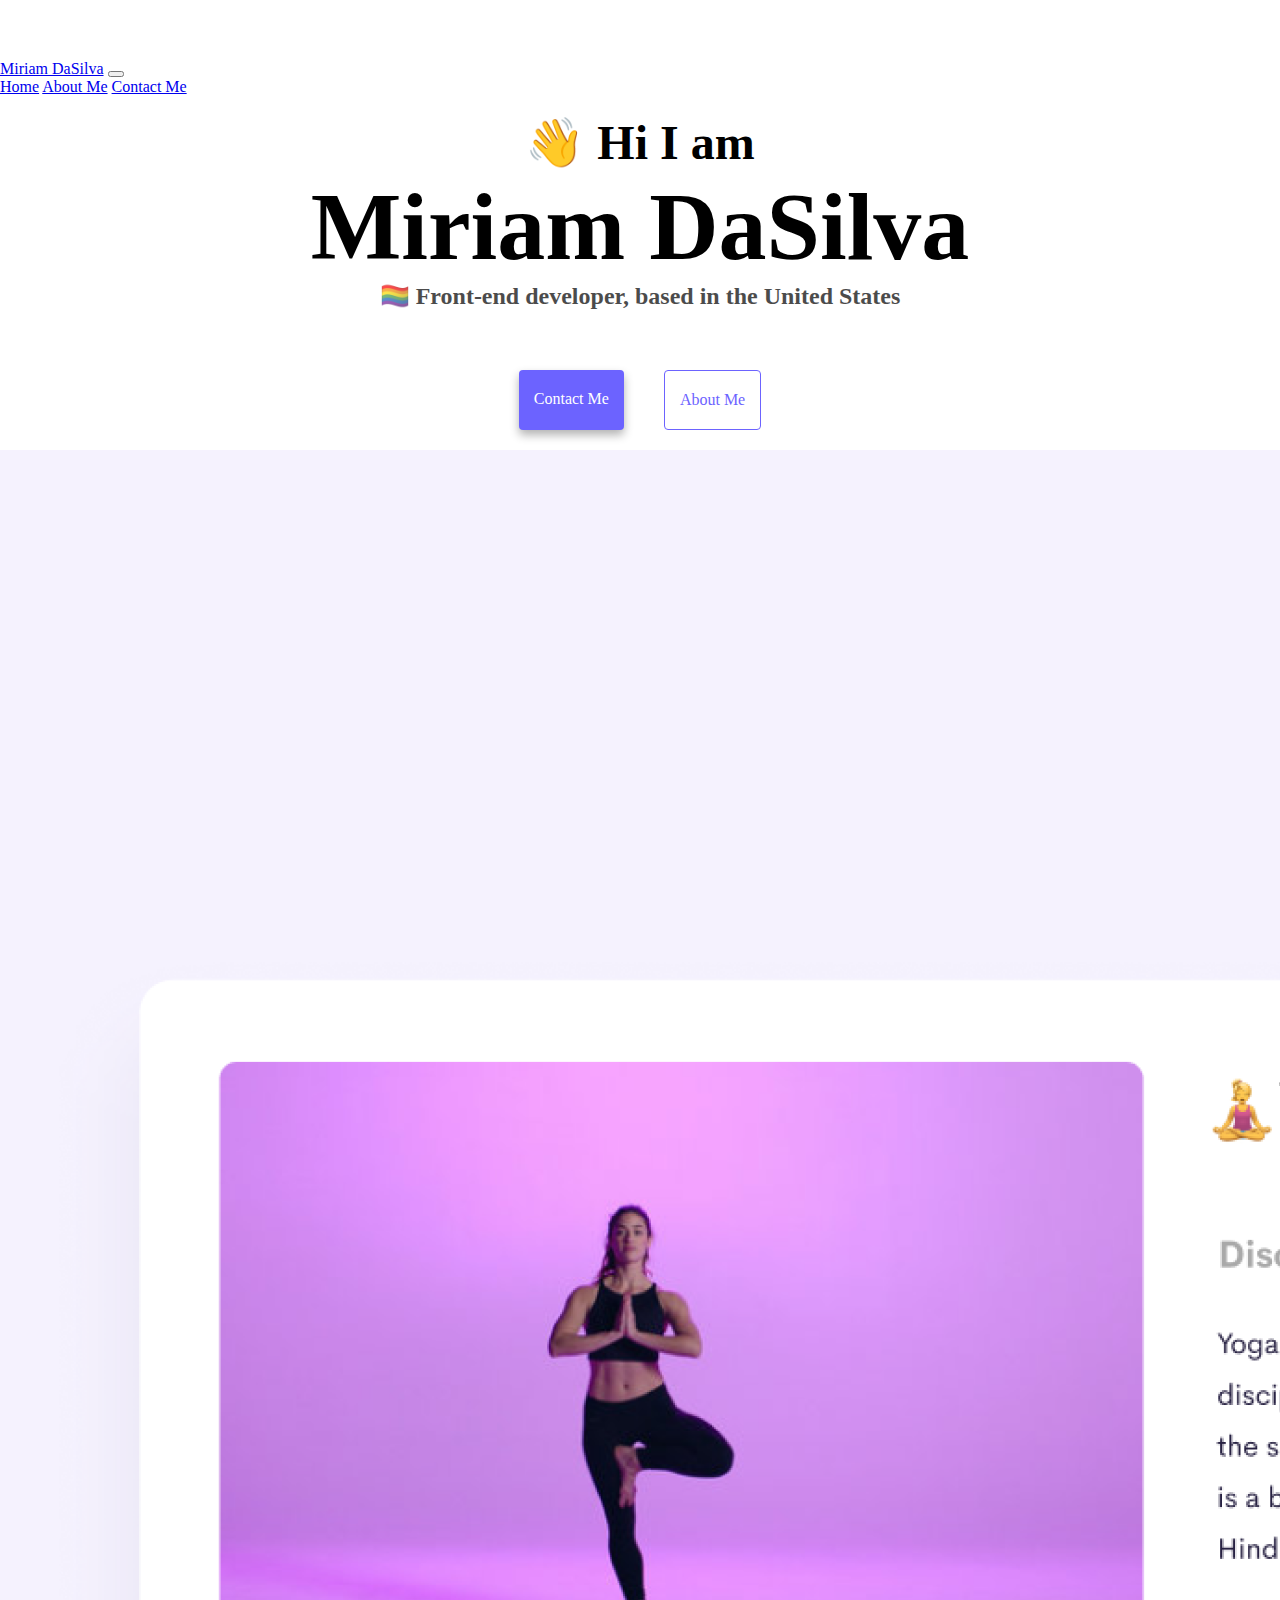
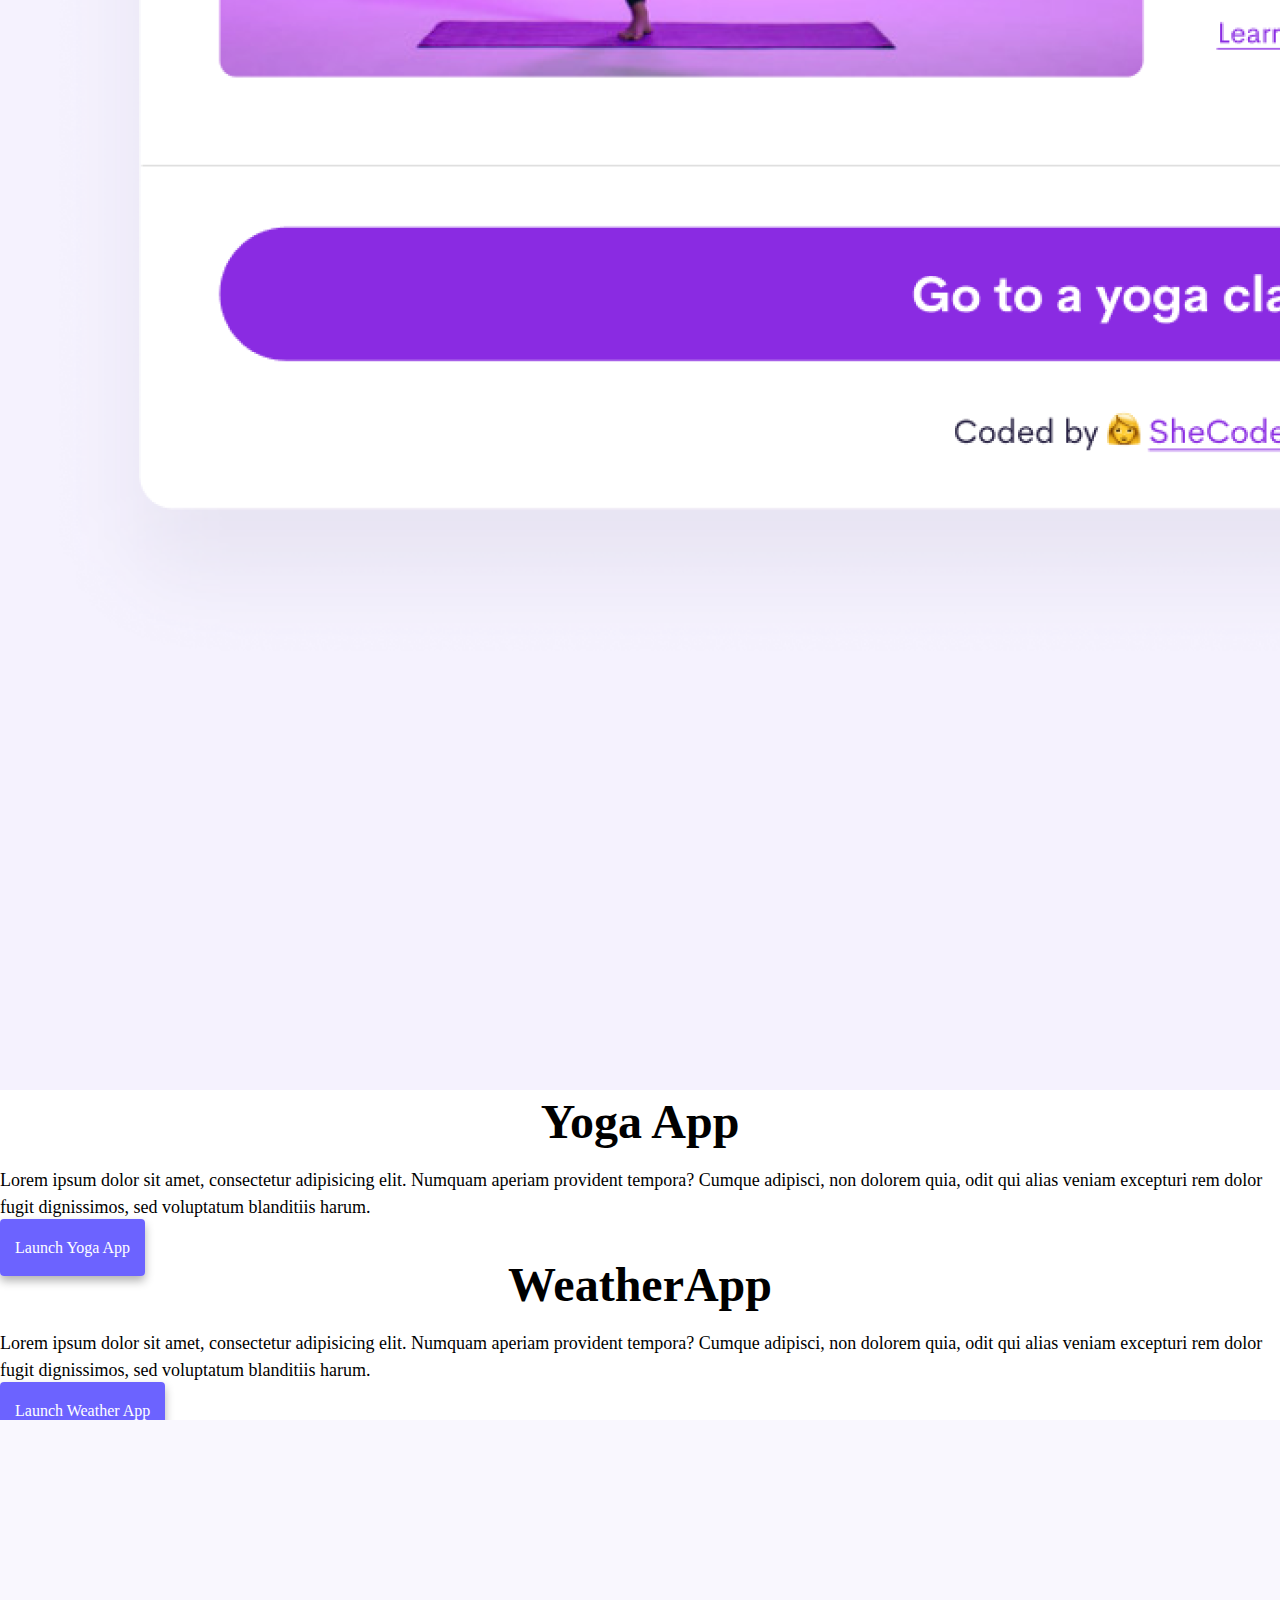
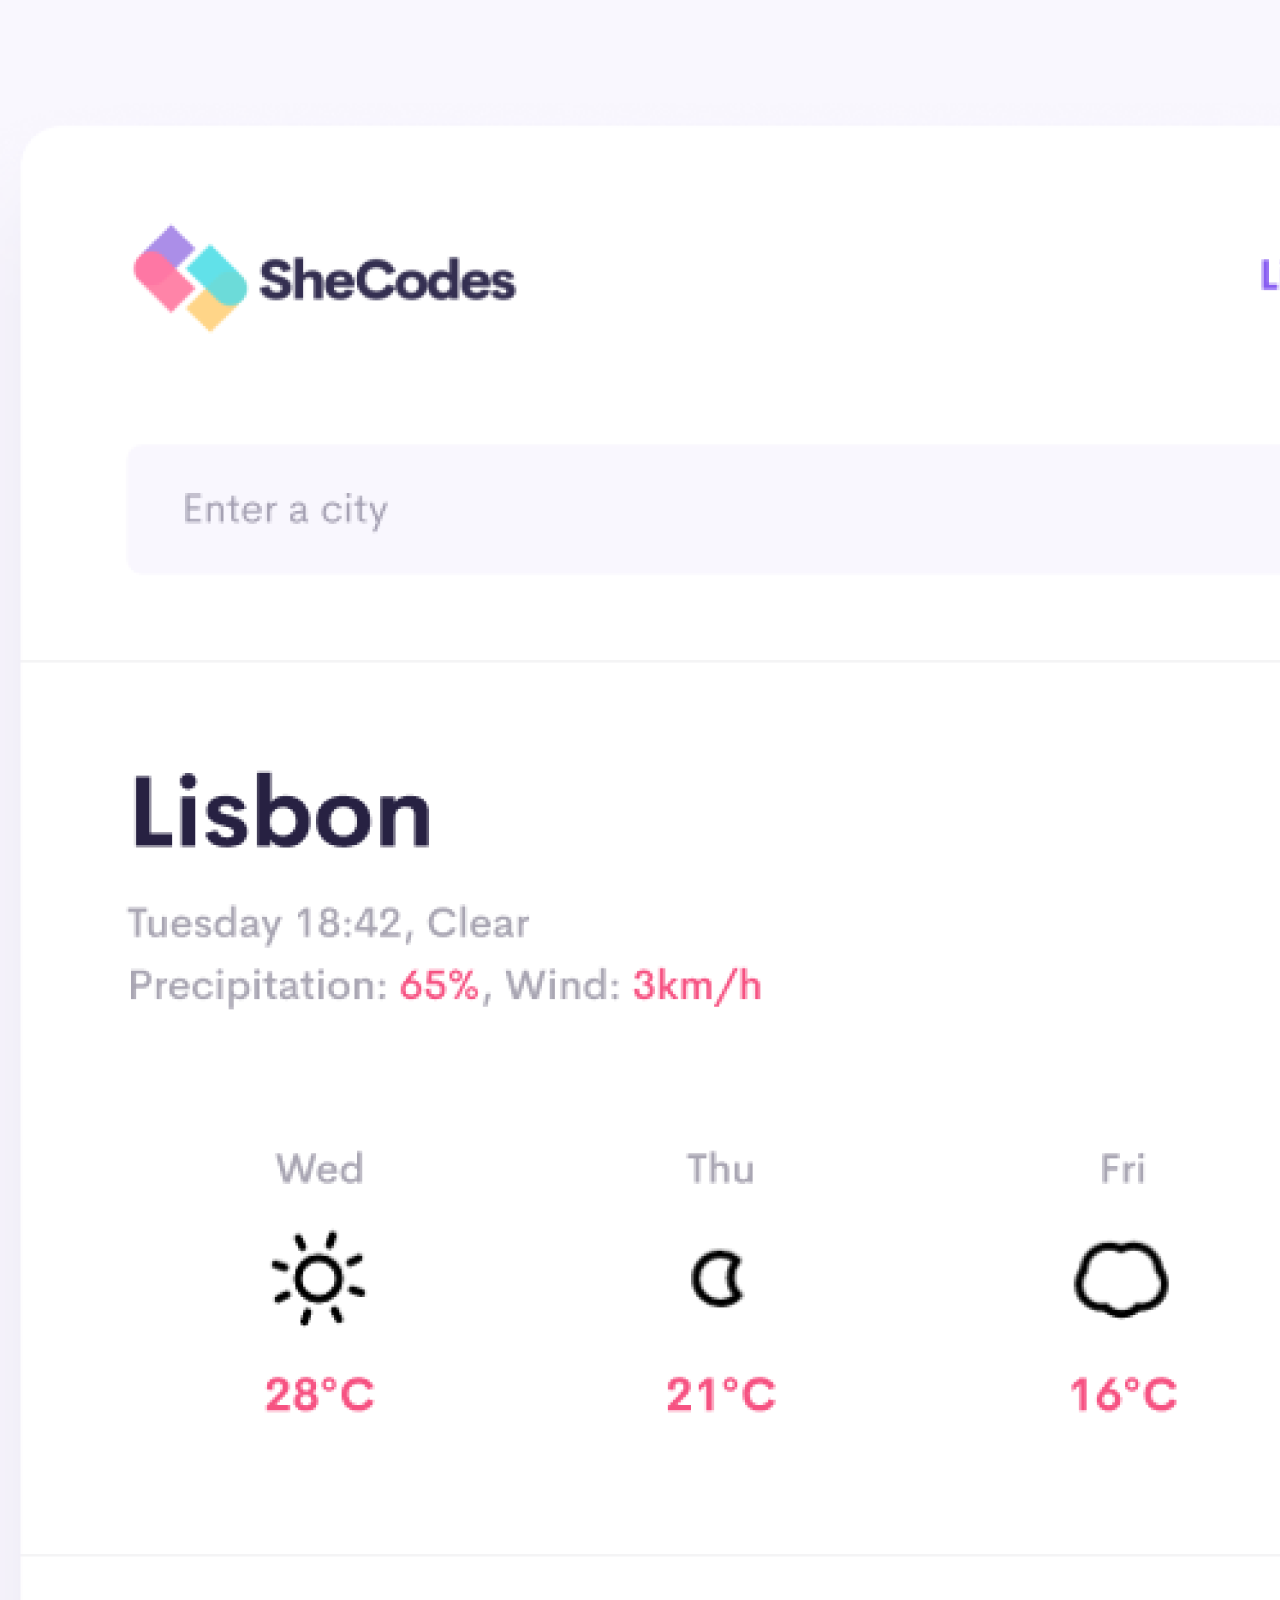
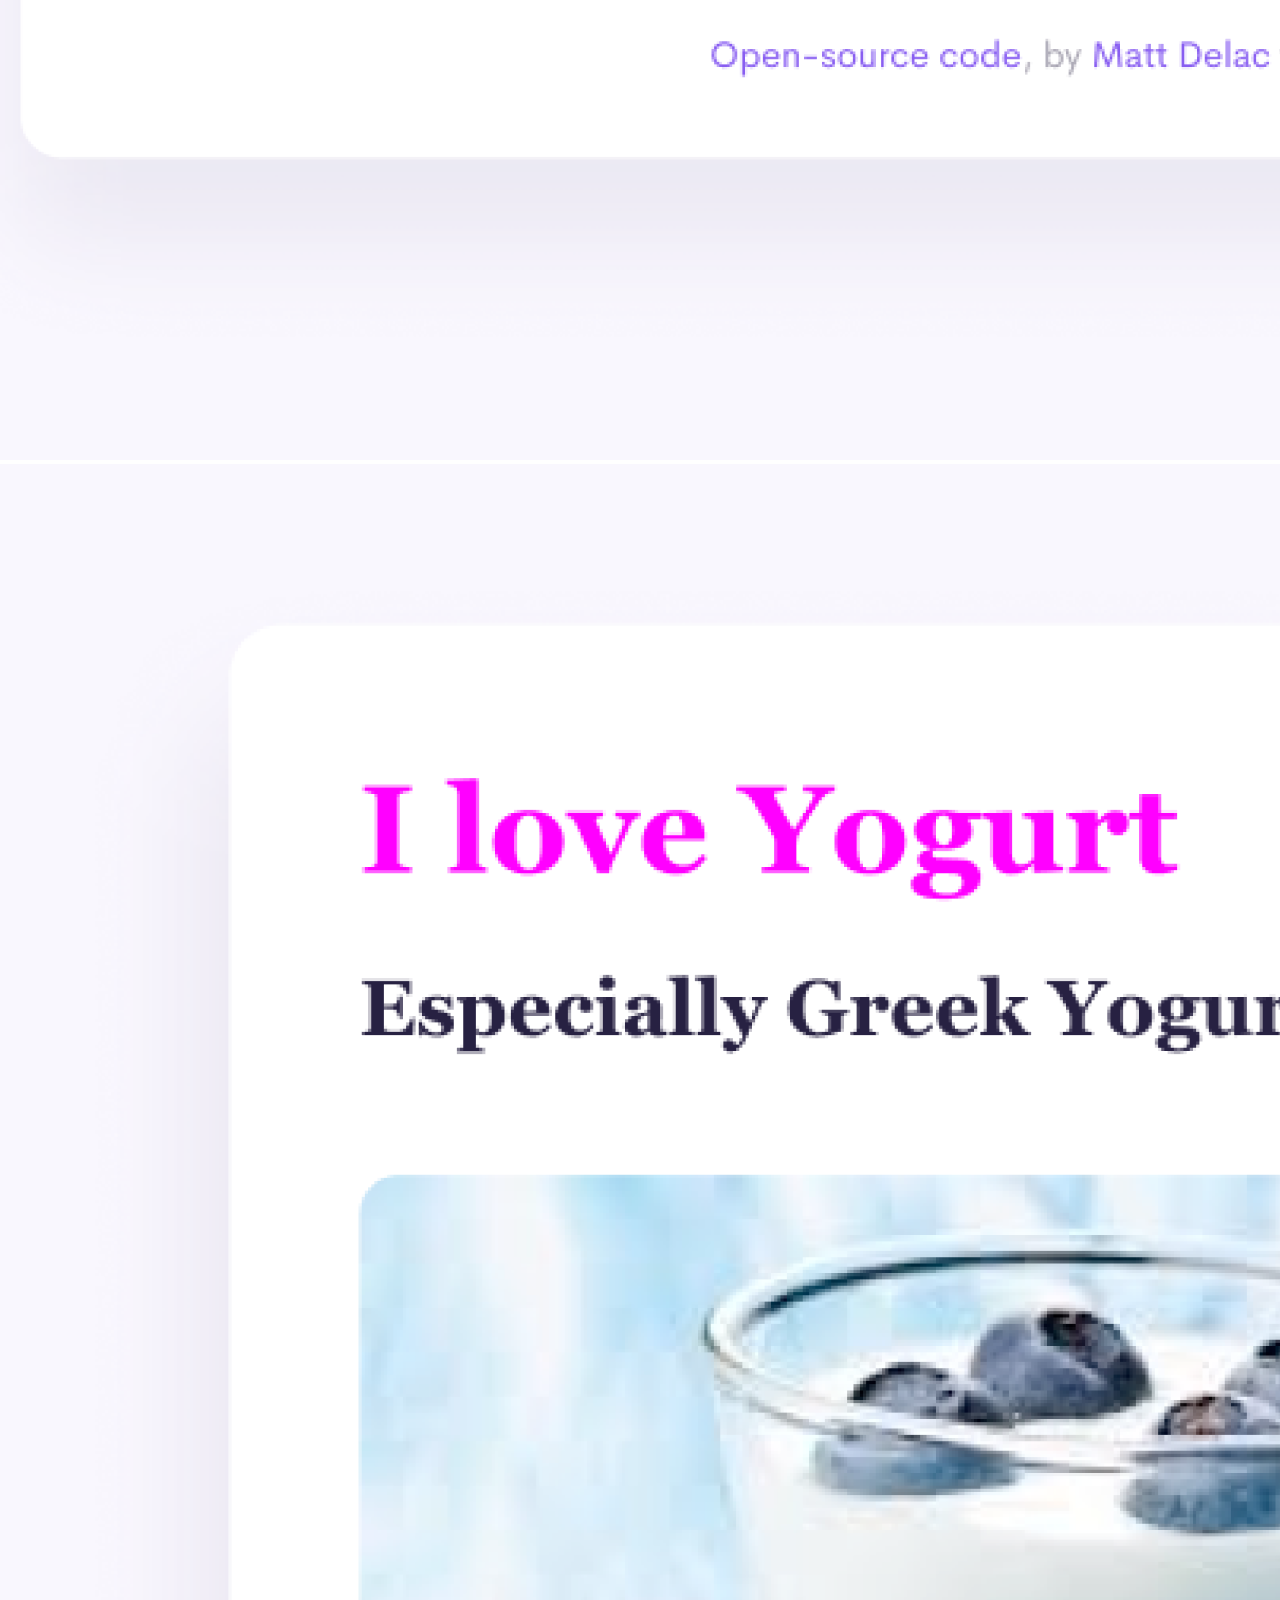
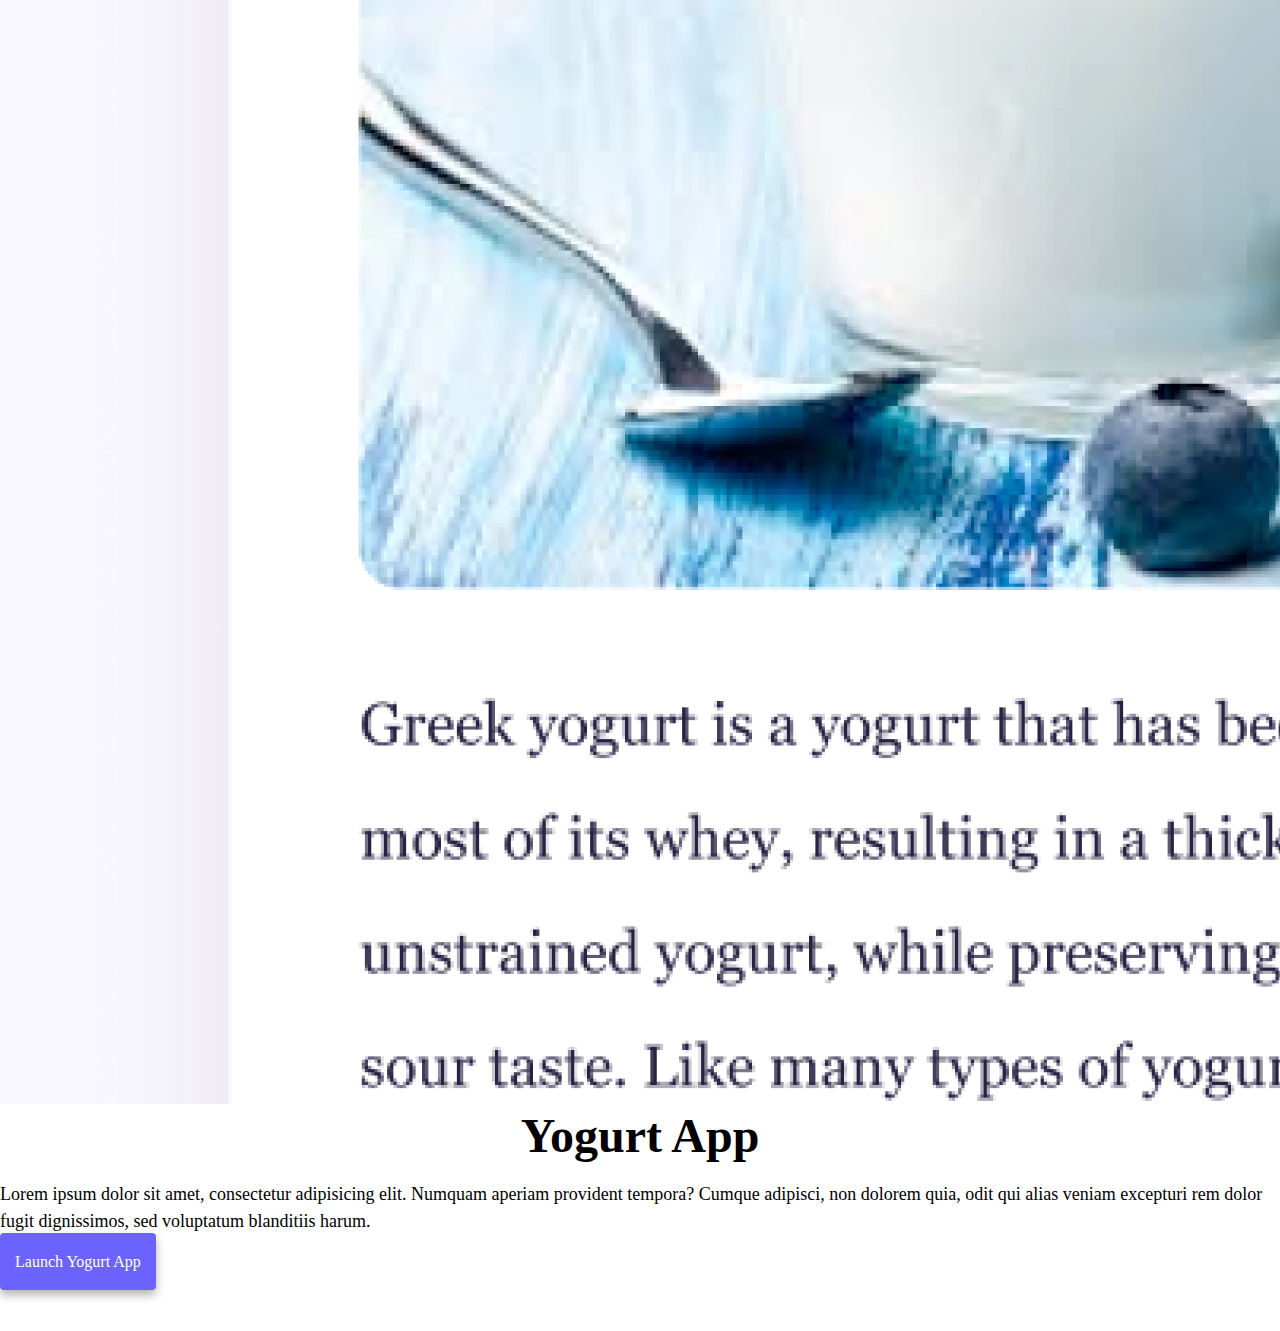
<file: index.html>
<!DOCTYPE html>
<html lang="en">
  <head>
    <meta charset="UTF-8" />
    <meta http-equiv="X-UA-Compatible" content="IE=edge" />
    <meta name="viewport" content="width=device-width, initial-scale=1.0" />
    <title>Miriam DaSilva</title>
    <link rel="stylesheet" href="style.css" />
    <link
      href="https://cdn.jsdelivr.net/npm/bootstrap@5.1.3/dist/css/bootstrap.min.css"
      rel="stylesheet"
      integrity="sha384-1BmE4kWBq78iYhFldvKuhfTAU6auU8tT94WrHftjDbrCEXSU1oBoqyl2QvZ6jIW3"
      crossorigin="anonymous"
    />
    <script
      src="https://cdn.jsdelivr.net/npm/bootstrap@5.1.3/dist/js/bootstrap.bundle.min.js"
      integrity="sha384-ka7Sk0Gln4gmtz2MlQnikT1wXgYsOg+OMhuP+IlRH9sENBO0LRn5q+8nbTov4+1p"
      crossorigin="anonymous"
    ></script>
  </head>
  <body>
    <nav class="navbar sticky-top navbar-expand-lg navbar-light bg-light">
      <div class="container-fluid">
        <a class="navbar-brand" href="#">Miriam DaSilva</a>
        <button
          class="navbar-toggler"
          type="button"
          data-bs-toggle="collapse"
          data-bs-target="#navbarNavAltMarkup"
          aria-controls="navbarNavAltMarkup"
          aria-expanded="false"
          aria-label="Toggle navigation"
        >
          <span class="navbar-toggler-icon"></span>
        </button>
        <div class="collapse navbar-collapse" id="navbarNavAltMarkup">
          <div class="navbar-nav">
            <a class="nav-link active" aria-current="page" href="index.html">Home</a>
            <a class="nav-link" href="about.html">About Me</a>
            <a class="nav-link" href="about.html#contact">Contact Me</a>
          </div>
        </div>
      </div>
    </nav>
  </br>
    <h2>👋 Hi I am</h2>
    <h1>Miriam DaSilva</h1>
    <h3>🏳️‍🌈 Front-end developer, based in the United States</h3>
    <div class="navigation-links mb-5">
      <a href="about.html#contact" class="primary-link">Contact me</a>
      <a href="about.html" class="secondary-link">About me</a>
    </div>
    <div class="container">
    <div class="row">
      <div class="col-6">
        <img src="images/yoga.png" alt="" class="img-fluid rounded">
      </div>
      <div class="col-6">
        <h2 class="text-start">Yoga App</h2>
        <p class="mb-3">Lorem ipsum dolor sit amet, consectetur adipisicing elit. Numquam
            aperiam provident tempora? Cumque adipisci, non dolorem quia, odit qui
            alias veniam excepturi rem dolor fugit dignissimos, sed voluptatum
            blanditiis harum.
            
          </p>
        <div class="mt-5">
            <a href="#" class="primary-link">Launch Yoga App</a>

        </div>
      </div>
    </div>
    <div class="row mt-5">
        <div class="col-6">
          <h2 class="text-start">WeatherApp</h2>
          <p class="mb-3">Lorem ipsum dolor sit amet, consectetur adipisicing elit. Numquam
              aperiam provident tempora? Cumque adipisci, non dolorem quia, odit qui
              alias veniam excepturi rem dolor fugit dignissimos, sed voluptatum
              blanditiis harum.
            </p>
          <div class="mt-5">
              <a href="#" class="primary-link">Launch Weather App</a>
          </div>
        </div>
          <div class="col-6">
              <img src="images/weather.png" alt="" class="img-fluid rounded">
            </div>
        </div>
      </div>
      <div class="row mt-5">
          <div class="col-6">
            <img src="images/yogurt.png" alt="" class="img-fluid rounded">
          </div>
          <div class="col-6">
            <h2 class="text-start">Yogurt App</h2>
            <p class="mb-3">Lorem ipsum dolor sit amet, consectetur adipisicing elit. Numquam
                aperiam provident tempora? Cumque adipisci, non dolorem quia, odit qui
                alias veniam excepturi rem dolor fugit dignissimos, sed voluptatum
                blanditiis harum.
                
              </p>
            <div class="mt-5">
                <a href="#" class="primary-link">Launch Yogurt App</a>
            </div>
          </div>
        </div>
      </div>
  </body>
</html>
</file>
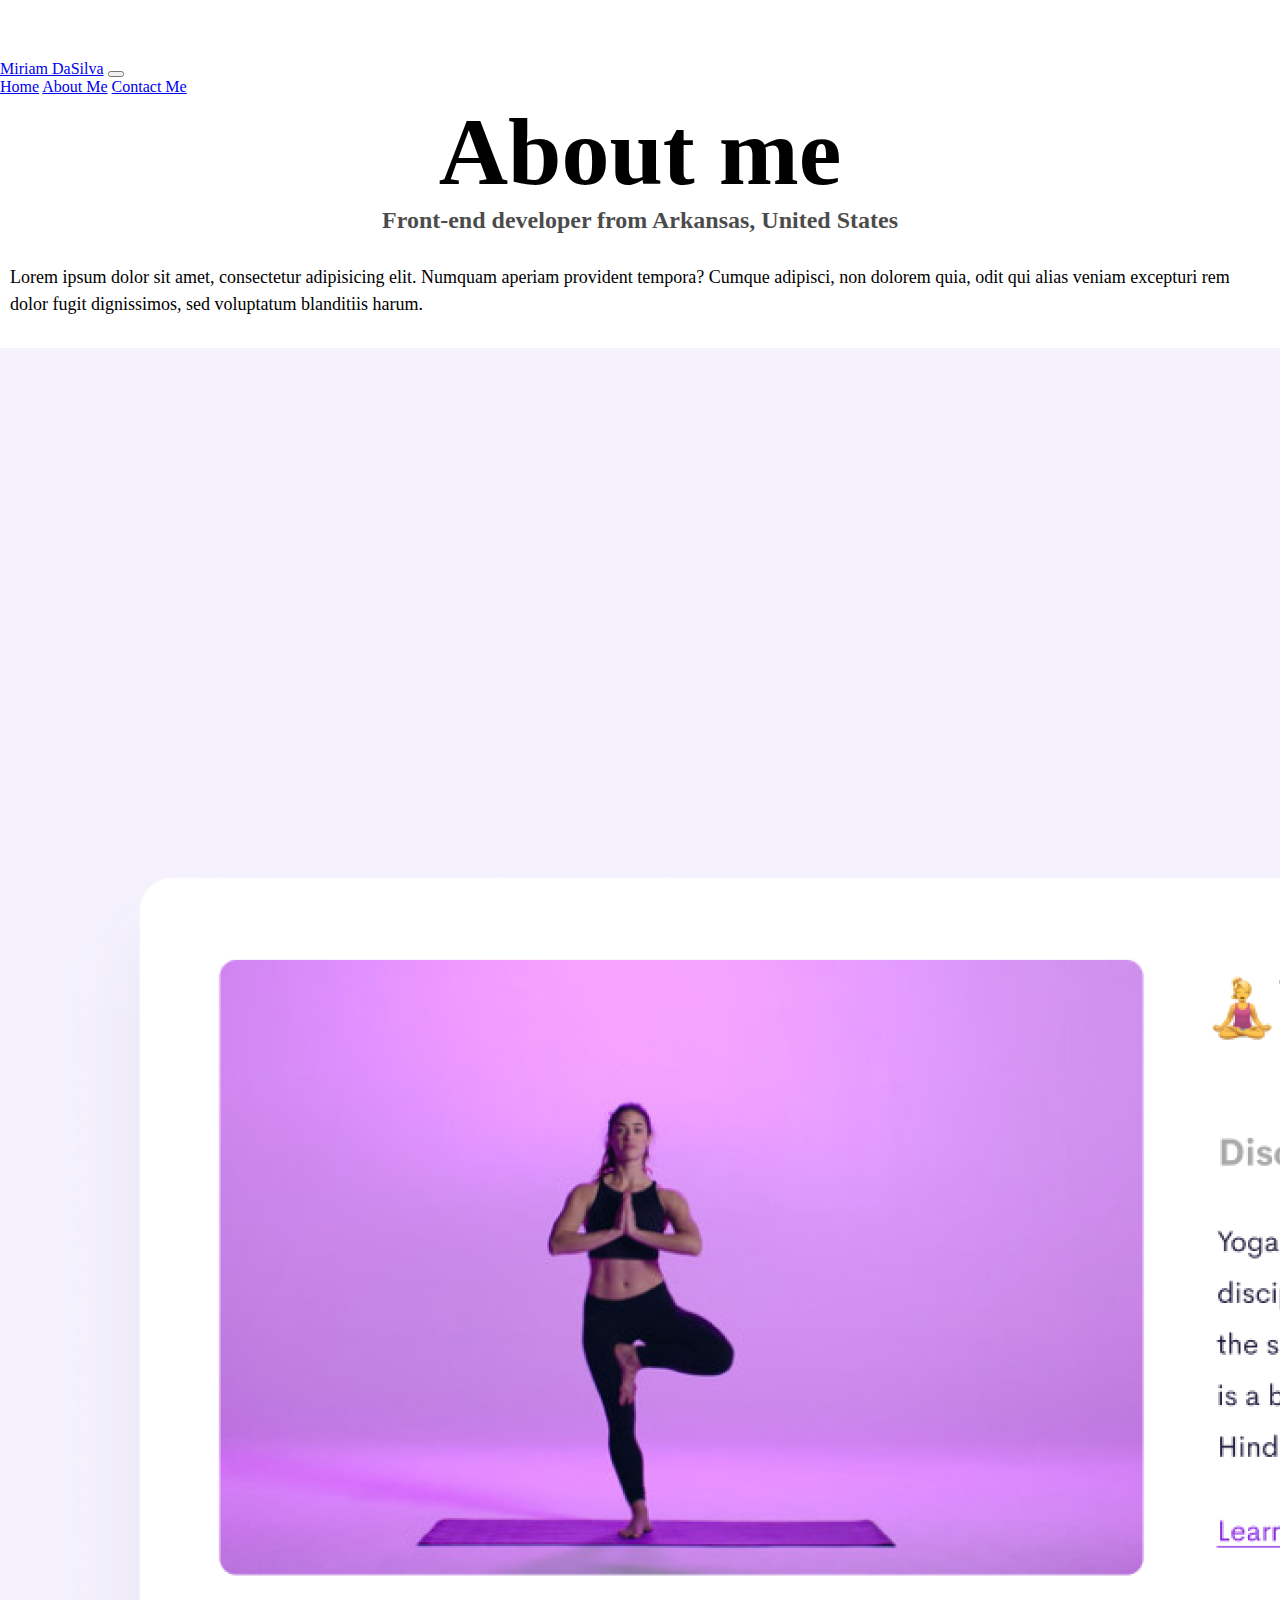
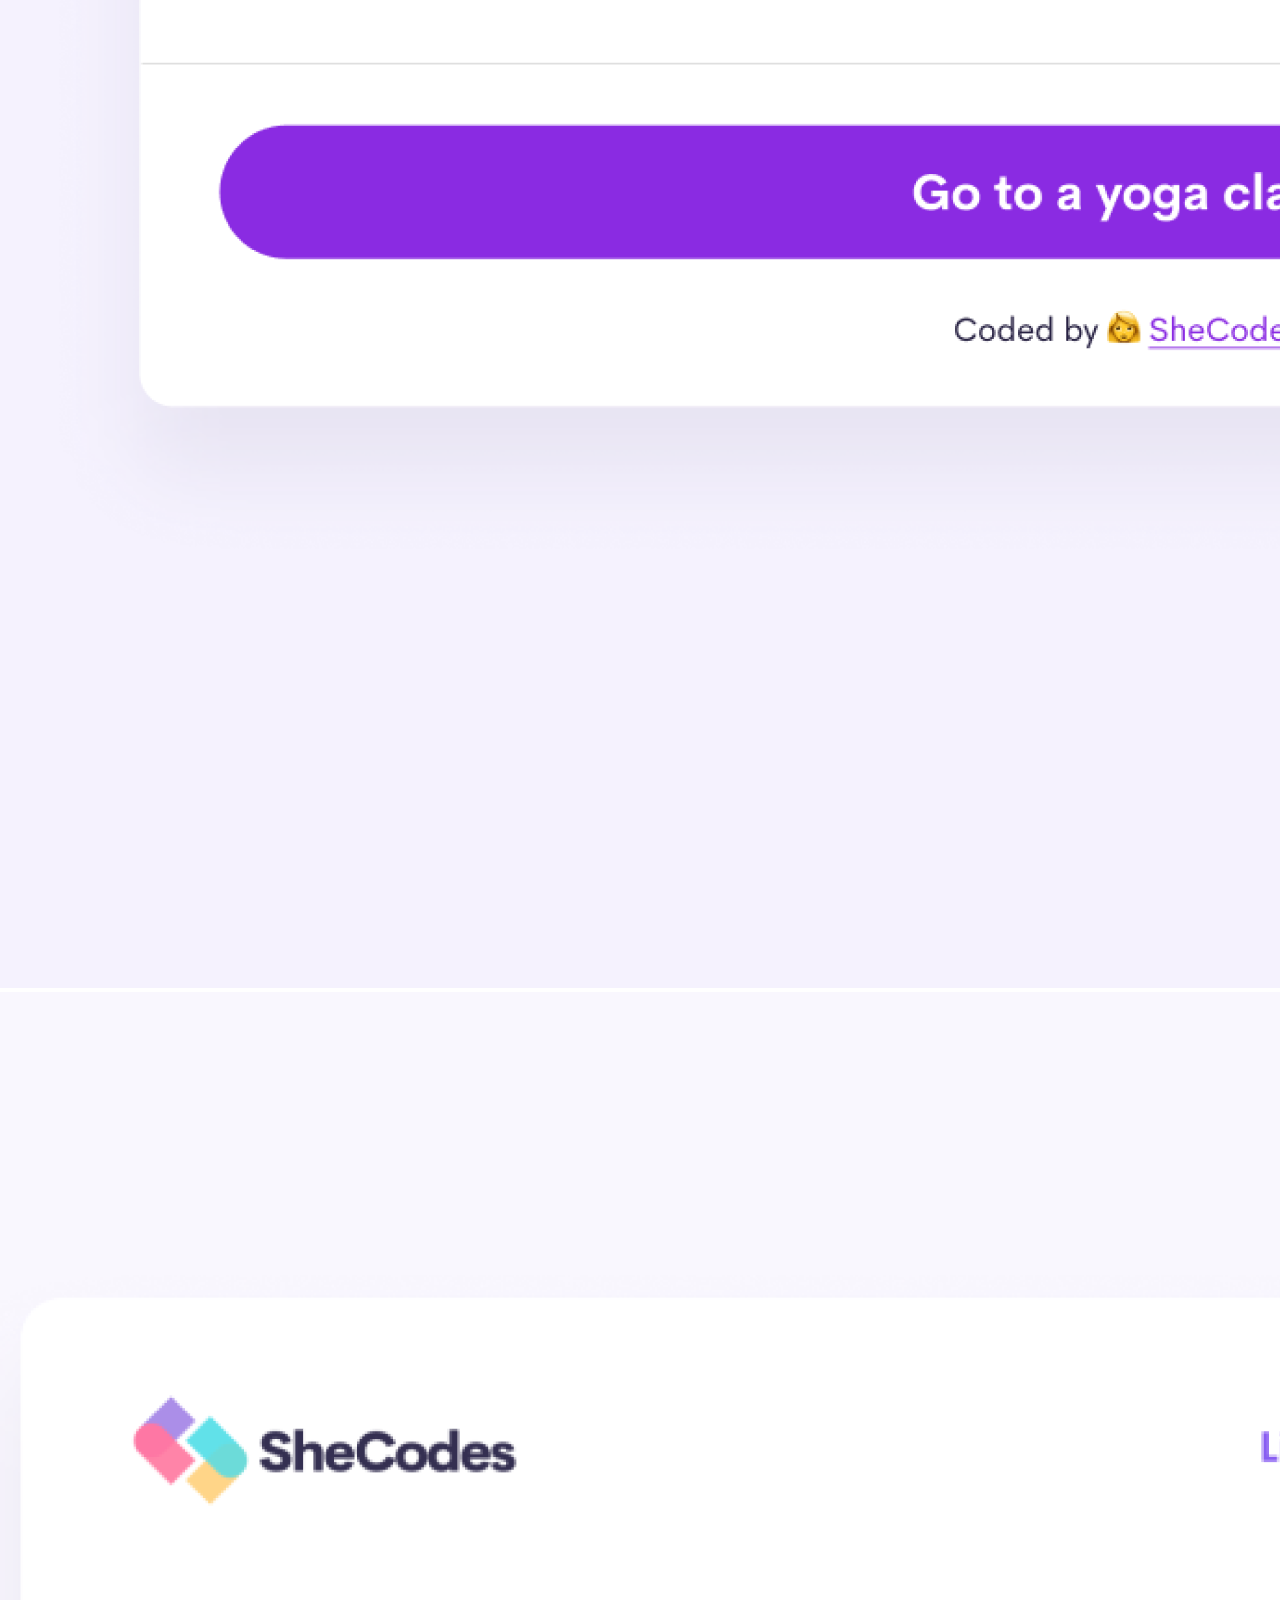
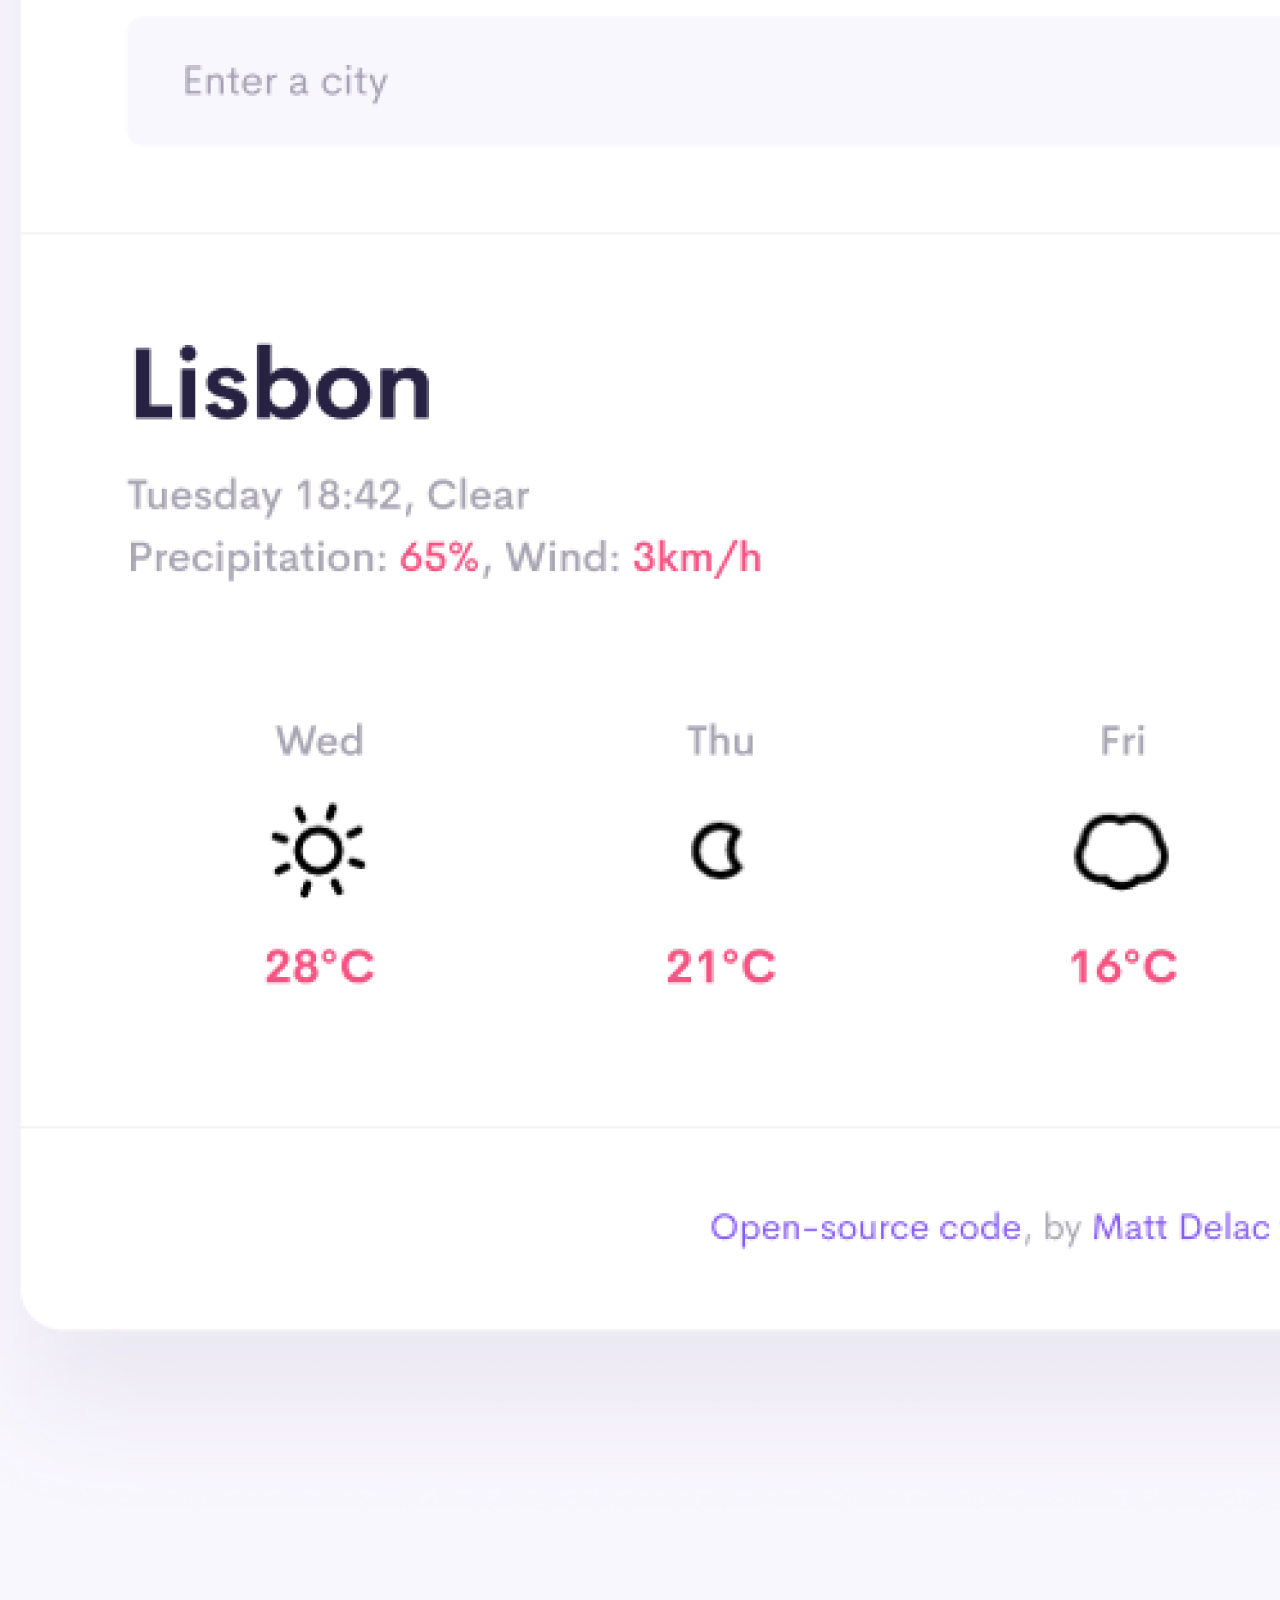
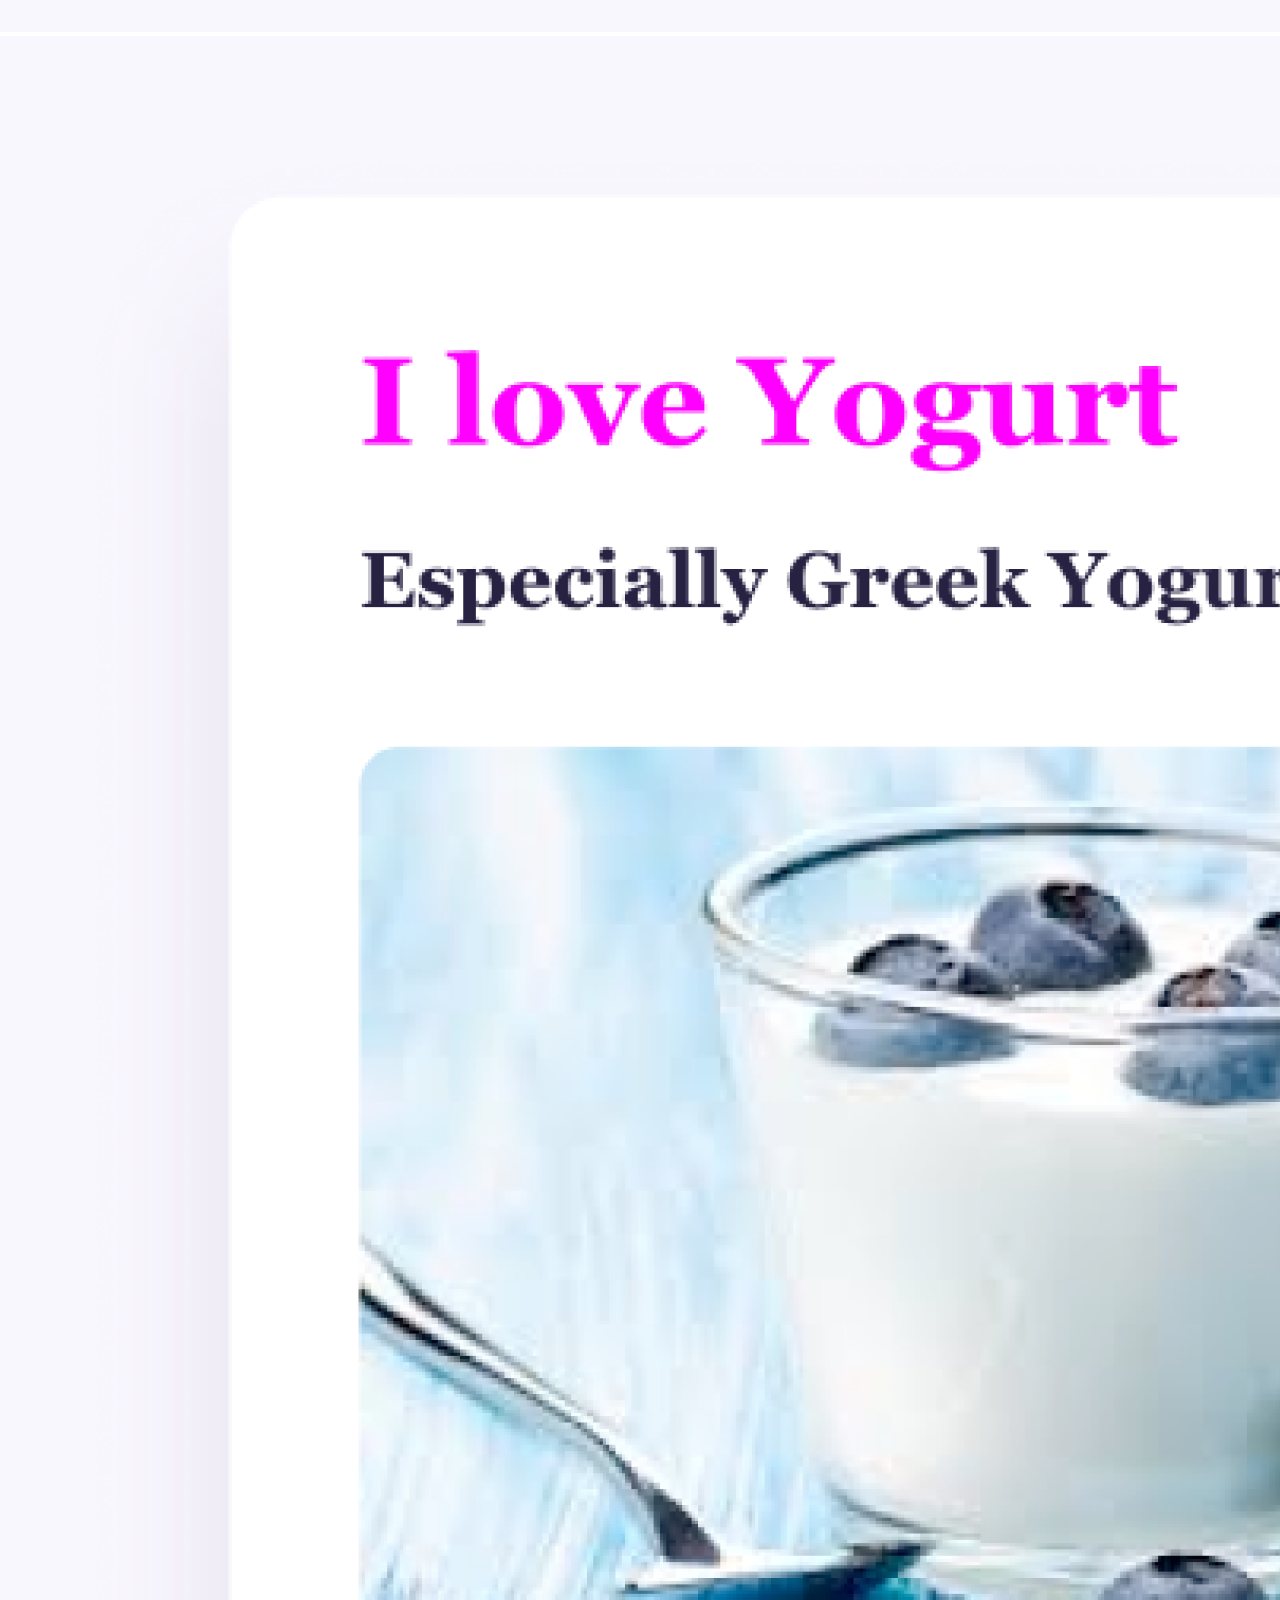
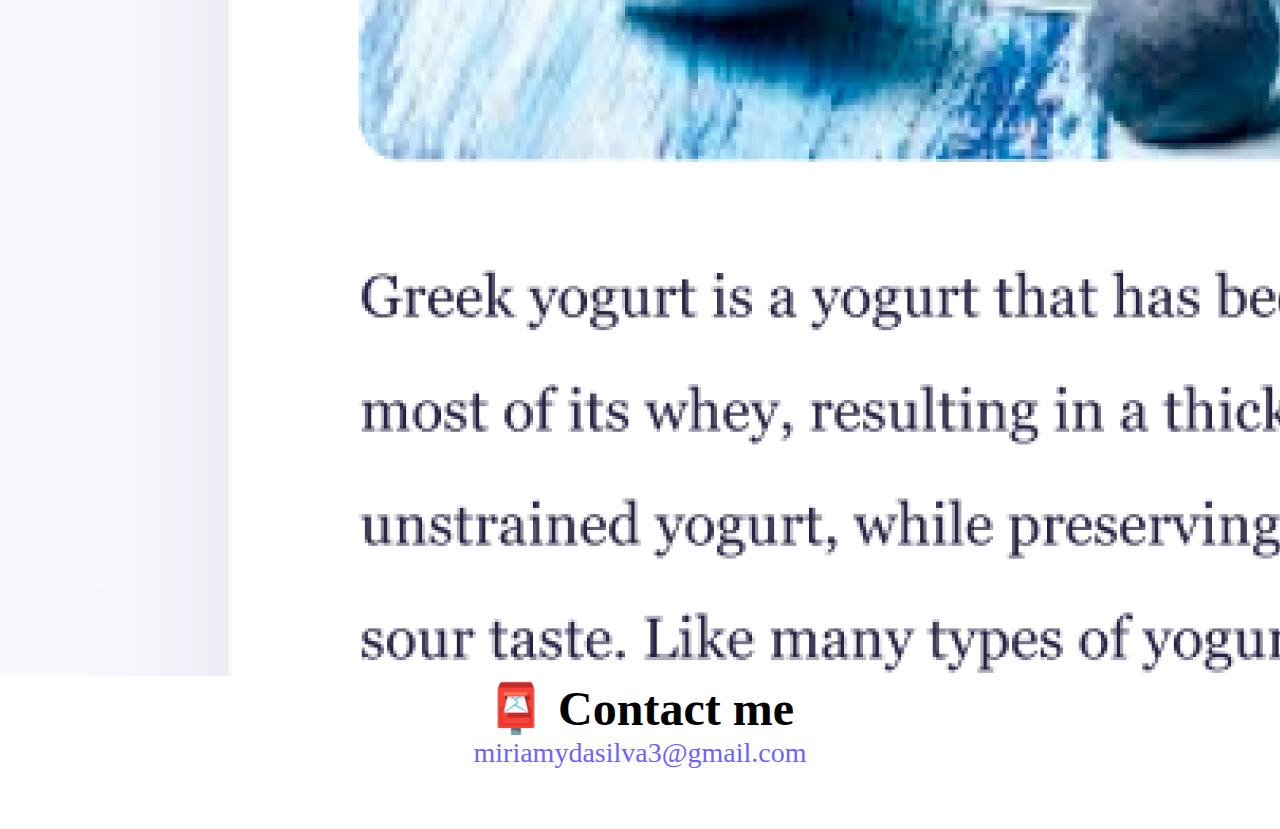
<file: about.html>
<!DOCTYPE html>
<html lang="en">
  <head>
    <meta charset="UTF-8" />
    <meta http-equiv="X-UA-Compatible" content="IE=edge" />
    <meta name="viewport" content="width=device-width, initial-scale=1.0" />
    <link rel="stylesheet" href="style.css" />
    <link
      href="https://cdn.jsdelivr.net/npm/bootstrap@5.1.3/dist/css/bootstrap.min.css"
      rel="stylesheet"
      integrity="sha384-1BmE4kWBq78iYhFldvKuhfTAU6auU8tT94WrHftjDbrCEXSU1oBoqyl2QvZ6jIW3"
      crossorigin="anonymous"
    />
    <script
      src="https://cdn.jsdelivr.net/npm/bootstrap@5.1.3/dist/js/bootstrap.bundle.min.js"
      integrity="sha384-ka7Sk0Gln4gmtz2MlQnikT1wXgYsOg+OMhuP+IlRH9sENBO0LRn5q+8nbTov4+1p"
      crossorigin="anonymous"
    ></script>
    <title>About Miriam DaSilva</title>
  </head>
  <body>
    <nav class="navbar sticky-top navbar-expand-lg navbar-light bg-light mb-3">
      <div class="container-fluid">
        <a class="navbar-brand" href="#">Miriam DaSilva</a>
        <button
          class="navbar-toggler"
          type="button"
          data-bs-toggle="collapse"
          data-bs-target="#navbarNavAltMarkup"
          aria-controls="navbarNavAltMarkup"
          aria-expanded="false"
          aria-label="Toggle navigation"
        >
          <span class="navbar-toggler-icon"></span>
        </button>
        <div class="collapse navbar-collapse" id="navbarNavAltMarkup">
          <div class="navbar-nav">
            <a class="nav-link" aria-current="page" href="index.html">Home</a>
            <a class="nav-link active" href="about.html">About Me</a>
            <a class="nav-link" href="about.html#contact">Contact Me</a>
          </div>
        </div>
      </div>
    </nav>
    <h1>About me</h1>
    <h3>Front-end developer from Arkansas, United States</h3>
    <div class="about-paragraphs">
      <p>
        Lorem ipsum dolor sit amet, consectetur adipisicing elit. Numquam
        aperiam provident tempora? Cumque adipisci, non dolorem quia, odit qui
        alias veniam excepturi rem dolor fugit dignissimos, sed voluptatum
        blanditiis harum.
      </p>
    </div>
    <div class="container">
      <div class="row">
        <div class="col-sm-4">
          <img
            src="images/yoga.png"
            alt="Yoga"
            class="img-fluid p-2 shadow rounded"
          />
        </div>
        <div class="col-sm-4">
          <img
            src="images/weather.png"
            alt=""
            class="img-fluid p-2 shadow rounded"
          />
        </div>
        <div class="col-sm-4">
          <img
            src="images/yogurt.png"
            alt="yogurt"
            class="img-fluid p-2 shadow rounded"
          />
        </div>
      </div>
    </div>
    <div id="contact" class="mt-5">
      <h2>📮 Contact me</h2>
      <a href="mailto:miriamydasilva3@gmail.com" class="email-link"
        >miriamydasilva3@gmail.com</a
      >
    </div>
  </body>
</html>
</file>
<file: style.css>
:root {
  --primary-color: #6c63ff;
  --secondary-color: #f5f2fe;
  --box-shadow: 0 5px 10px rgba(0, 0, 0, 0.3);
}

body {
  margin: 60px auto;
}
h1,
h2,
h3 {
  text-align: center;
  margin: 0;
}

h1 {
  font-size: 96px;
}

h2 {
  font-size: 48px;
}

h3 {
  font-size: 24px;
  opacity: 0.7;
}

p {
  font-size: 18px;
  line-height: 1.5;
}

.navigation-links {
  display: flex;
  margin-top: 40px;
  justify-content: center;
}

.navigation-links a {
  margin: 20px;
}

.primary-link {
  background: var(--primary-color);
  box-shadow: var(--box-shadow);
  color: white;
  border-radius: 4px;
  padding: 20px 15px;
  text-decoration: none;
  text-transform: capitalize;
}

.secondary-link {
  color: var(--primary-color);
  border: 1px solid var(--primary-color);
  border-radius: 4px;
  padding: 20px 15px;
  text-decoration: none;
  text-transform: capitalize;
}

.homepage-link {
  color: var(--primary-color);
  text-align: center;
  display: block;
}

.about-paragraphs {
  margin: 30px 0;
}

.about-paragraphs p {
  margin: 10px;
}

.email-link {
  display: flex;
  justify-content: center;
  color: var(--primary-color);
  font-size: 28px;
  text-decoration: none;
}

.email-link:hover {
  text-decoration: underline;
}
</file>
